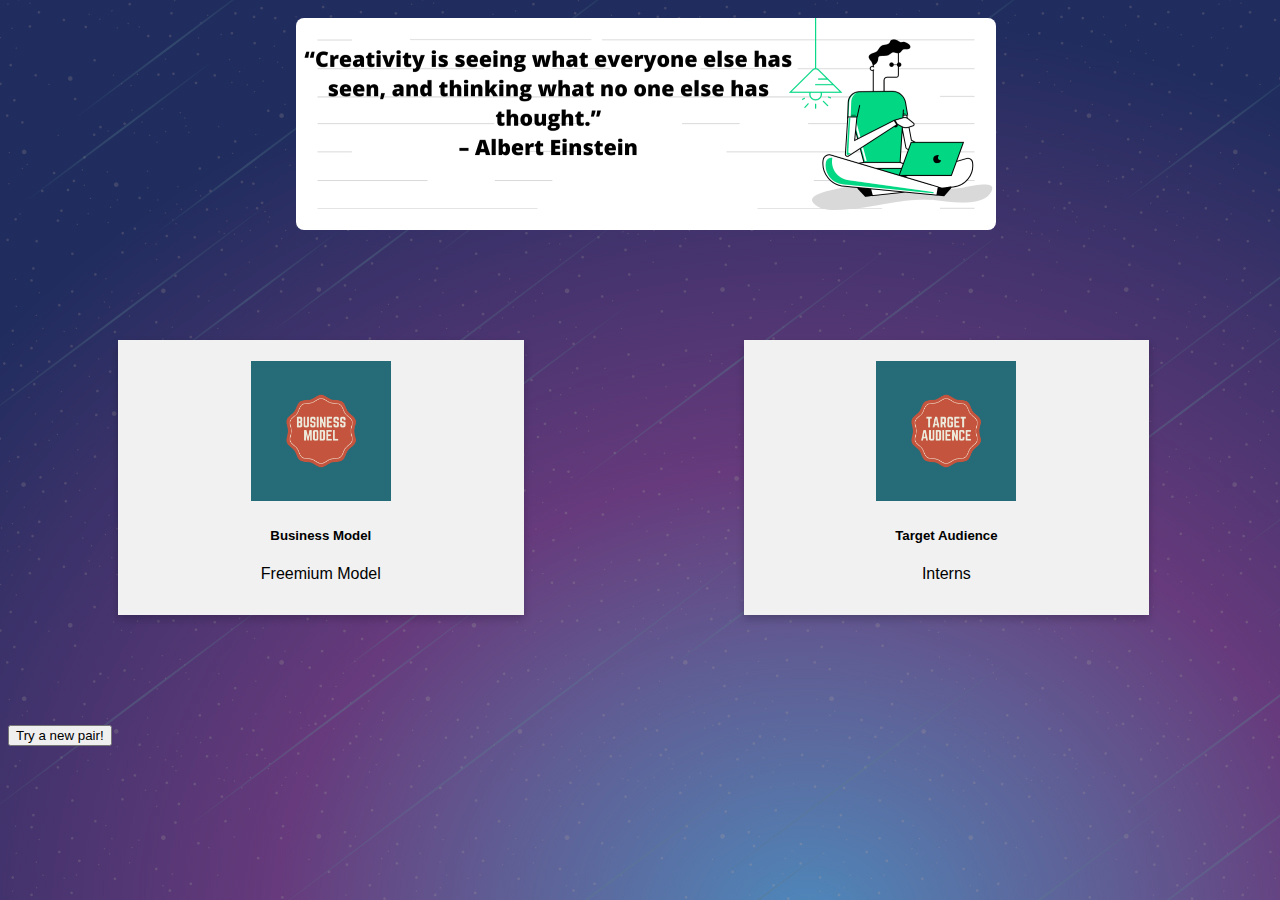
<file: game.html>
<html>
<head>
<title>PE Project </title>
<style>
   
* {
  box-sizing: border-box;
}

body {
  font-family: Arial, Helvetica, sans-serif;
 
    background: #3C5377 url("img/table.jpg");
    
}
.card-deck{
float : center;
}

#header{
border-radius: 8px;
margin-top: 10px;
 
  margin-right: 150px;
  margin-left: 288px
    

}

.card-img-top {
  
  border-radius: 4px;
  padding: 5px;
  width: 150px;
}

/* Float four columns side by side */
.column {
	margin : 60px;
  float: left;
  width: 40%;
  padding: 50px 50px;
}

/* Remove extra left and right margins, due to padding in columns */
.row {margin: 0 -5px;}

/* Clear floats after the columns */
.row:after {
  content: "";
  display: table;
  clear: both;
}

/* Style the counter cards */
.card {
  box-shadow: 0 4px 8px 0 rgba(0, 0, 0, 0.2); /* this adds the "card" effect */
  padding: 16px;
  text-align: center;
  background-color: #f1f1f1;
}

/* Responsive columns - one column layout (vertical) on small screens */
@media screen and (max-width: 600px) {
  .column {
    width: 100%;
    display: block;
    margin-bottom: 20px;
  }

.button4 {background-color: #e7e7e7; color: black;}

	
</style>
</head>
<body>
<img id = "header" src = "img/header1.png">


<div class="card-deck">
  <div class="column">
    
    <div class="card">
	<img src="img/B.png" class="card-img-top">
      <h5 class="card-title">Business Model</h5>
      <p id="b">B</p>
      
    </div>
  </div>
  <div class="column">
    
    <div class="card">
	<img src="img/TA.png" class="card-img-top">
      <h5 class="card-title">Target Audience</h5>
      <p id="t">T</p>
      
    </div>
  </div>
  <button class ="button" onClick="refreshPage()" >Try a new pair!</button>
  </div>












<!--div class="maincontainer">

      <div class="thecard">

        <div class="thefront"><h1>Business Model</h1><p id="b" >front</p></div>

        <div class="theback"><h1>Back of Card</h1><p>Your use of this site is subject to the terms and conditions governing this and all transactions.</p>
        <button>Submit</button></div>

      </div>
    </div-->

<script>
const Business = ['Subscription Box','Pay-as-you-go','Renting','Drop Shipping', 'Augumented Reality', 'Direct Sales', 'Freemium Model', 'customization']
const Target = ['Interns', 'Music Lovers', 'Dog lovers', 'Cat lovers', 'Foodies', 'Freshers', 'Employers', 'Cab Drivers', ]

const random1 = Math.floor(Math.random() * Business.length);
//console.log(random1, Business[random1]);
document.getElementById("b").innerHTML = Business[random1];
const random2 = Math.floor(Math.random() * Target.length);
//console.log(random2, Target[random2]);
document.getElementById("t").innerHTML = Target[random2];


function refreshPage(){
    window.location.reload();
}
</script>
</body>
</html>
</file>
